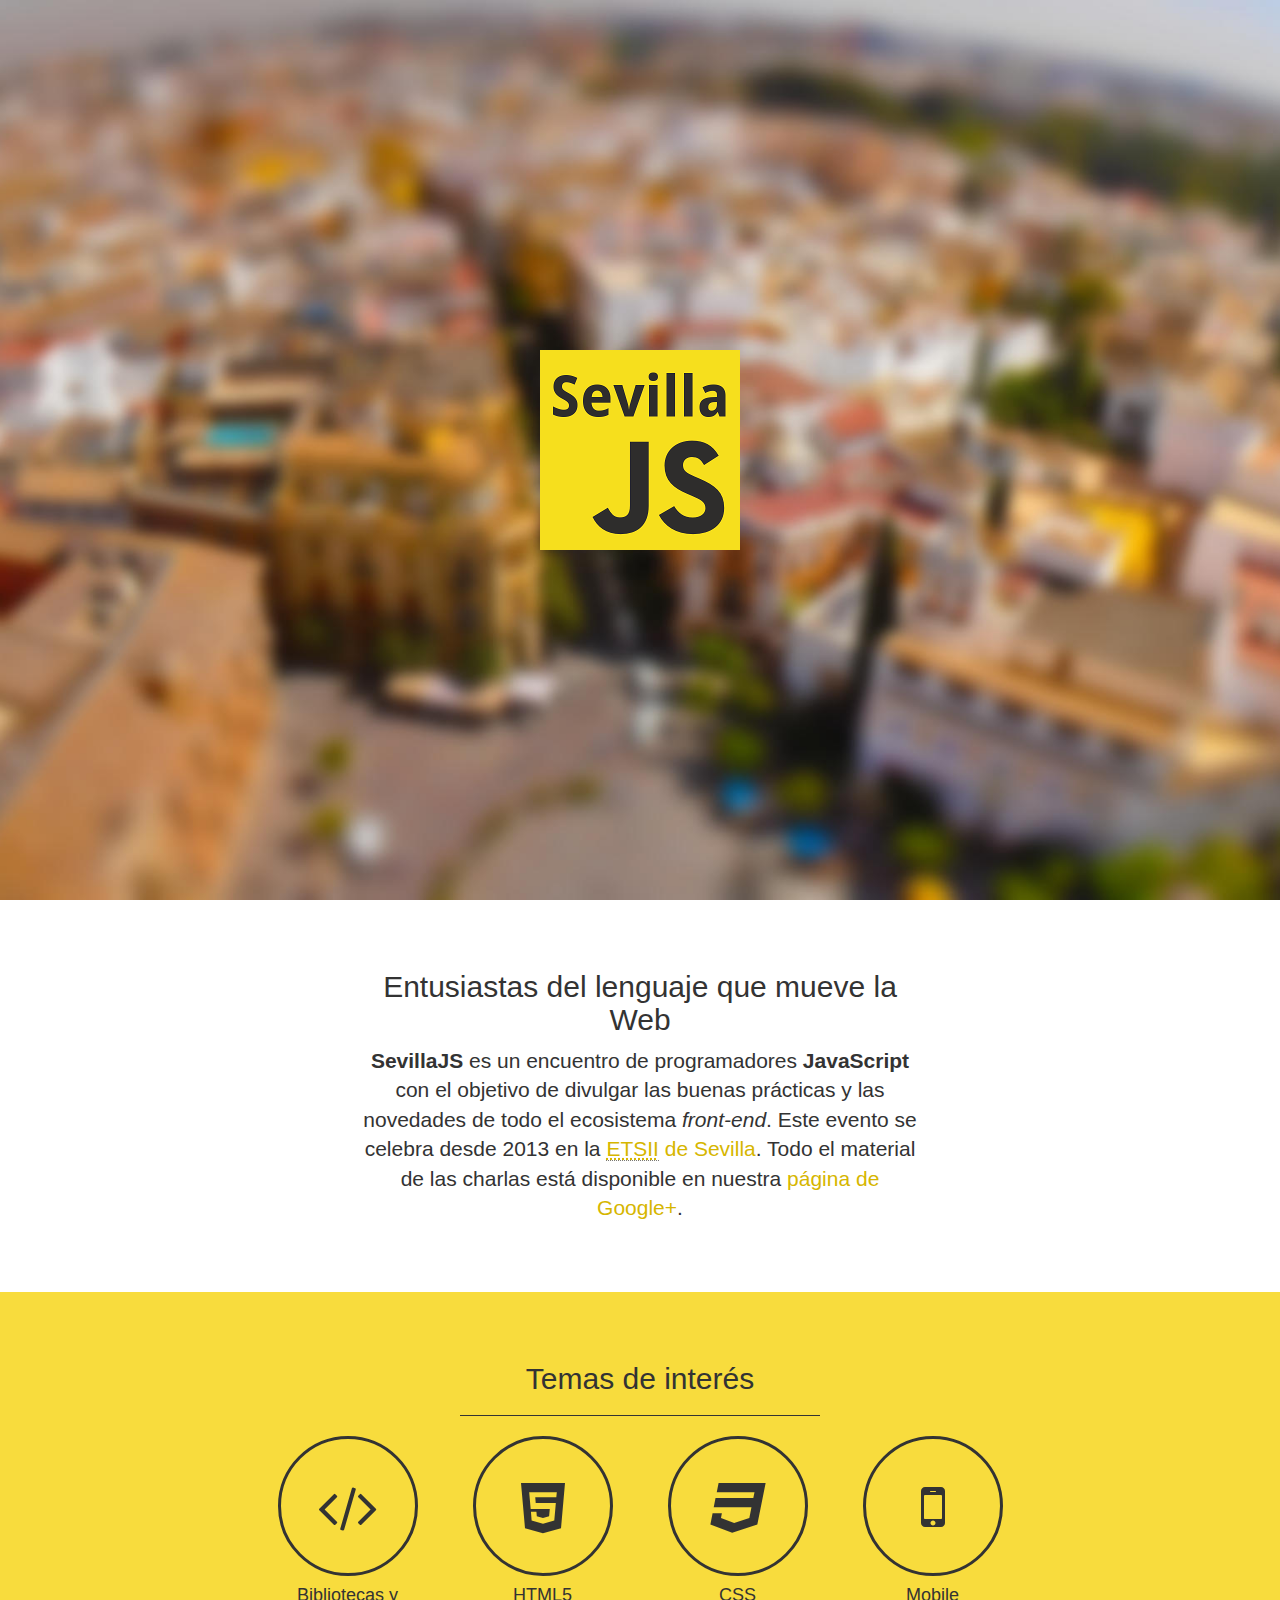
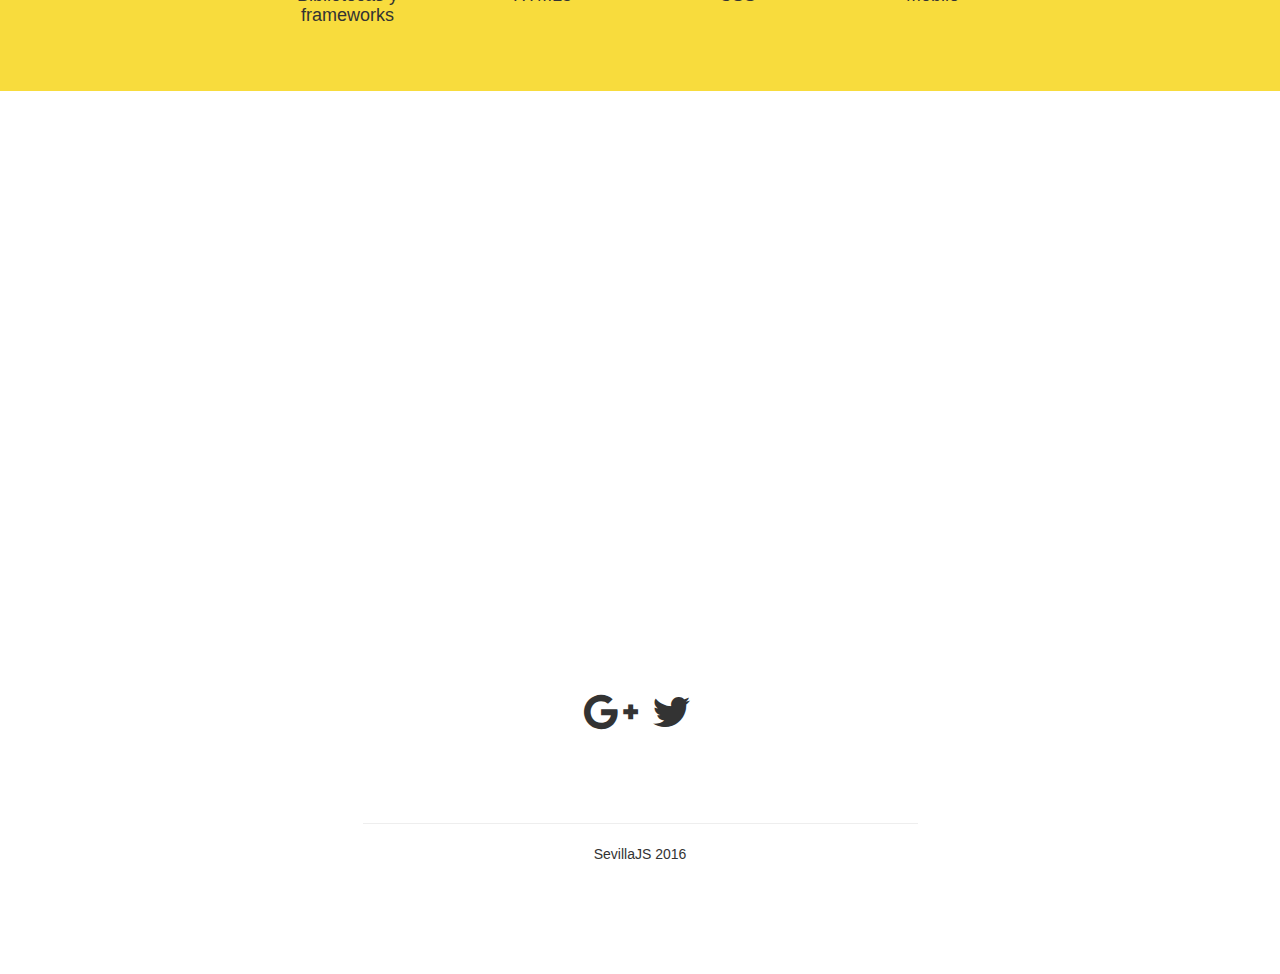
<file: index.html>
<!DOCTYPE html>
<html lang="es">
  <head>
    <meta charset="utf-8">
    <meta http-equiv="X-UA-Compatible" content="IE=edge">
    <title>SevillaJS</title>
    <meta name="description" content="Grupo de usuarios de JavaScript">
    <meta name="author" content="SevillaJS">
    <meta name="viewport" content="width=device-width, initial-scale=1">
    <link rel="shortcut icon" href="/favicon.ico">
    <link rel="stylesheet" href="//netdna.bootstrapcdn.com/bootstrap/3.1.0/css/bootstrap.min.css">
    <link rel="stylesheet" href="css/main.css">
    <link rel="stylesheet" href="//netdna.bootstrapcdn.com/font-awesome/4.0.3/css/font-awesome.min.css">
    <link rel="apple-touch-icon" href="apple-touch-icon-precomposed.png">
    <link rel="apple-touch-icon-precomposed" href="apple-touch-icon-precomposed.png">
  </head>
  <body>
    <div id="top" class="header">
      <div class="vert-text">
        <img class="img-portfolio img-responsive" src="img/logo.png">
      </div>
    </div>
    <div id="about" class="intro">
      <div class="container">
        <div class="row">
          <div class="col-md-6 col-md-offset-3 text-center">
            <h2>Entusiastas del lenguaje que mueve la Web</h2>
            <p class="lead"><b>SevillaJS</b> es un encuentro de programadores <b>JavaScript</b> con el objetivo de divulgar las buenas prácticas y las novedades de todo el ecosistema <i>front-end</i>. Este evento se celebra desde 2013 en la <a href="https://www.informatica.us.es/"><abbr title="Escuela Técnica Superior de Ingeniería Informática">ETSII</abbr> de Sevilla</a>. Todo el material de las charlas está disponible en nuestra <a href="https://plus.google.com/+SevillajsOrg/posts">página de Google+</a>.</p>
          </div>
        </div>
      </div>
    </div>
    <div id="services" class="services">
      <div class="container">
        <div class="row">
          <div class="col-md-4 col-md-offset-4 text-center">
            <h2>Temas de interés</h2>
            <hr>
          </div>
        </div>
        <div class="row">
          <div class="col-md-2 col-md-offset-2 text-center">
            <div class="service-item">
              <i class="service-icon fa fa-code"></i>
              <h4>Bibliotecas y frameworks</h4>
            </div>
          </div>
          <div class="col-md-2 text-center">
            <div class="service-item">
              <i class="service-icon fa fa-html5"></i>
              <h4>HTML5</h4>
            </div>
          </div>
          <div class="col-md-2 text-center">
            <div class="service-item">
              <i class="service-icon fa fa-css3"></i>
              <h4>CSS</h4>
            </div>
          </div>
          <div class="col-md-2 text-center">
            <div class="service-item">
              <i class="service-icon fa fa-mobile"></i>
              <h4>Mobile</h4>
            </div>
          </div>
        </div>
      </div>
    </div>
    <div id="contact" class="map">
      <iframe width="100%" height="100%" frameborder="0" scrolling="no" marginheight="0" marginwidth="0" src="https://www.google.com/maps/embed?pb=!1m14!1m8!1m3!1d3171.32944204354!2d-5.9880084999999985!3d37.358381!3m2!1i1024!2i768!4f13.1!3m3!1m2!1s0xd126dd495901fd9%3A0x29b0826b33040abb!2sEscuela+T%C3%A9cnica+Superior+de+Ingenier%C3%ADa+Inform%C3%A1tica%2C+Universidad+de+Sevilla%2C+US+-+Campus+Reina+Mercedes!5e0!3m2!1ses!2s!4v1397525143865"></iframe>
      <br />
      <small>
        <a href="https://www.google.com/maps/place/Escuela+T%C3%A9cnica+Superior+de+Ingenier%C3%ADa+Inform%C3%A1tica,+Universidad+de+Sevilla,+US+-+Campus+Reina+Mercedes/@37.358381,-5.9880085,17z/data=!4m15!1m12!4m11!1m3!2m2!1d-5.9879656!2d37.3585857!1m6!1m2!1s0xd126dd495901fd9:0x29b0826b33040abb!2sEscuela+T%C3%A9cnica+Superior+de+Ingenier%C3%ADa+Inform%C3%A1tica,+Universidad+de+Sevilla,+US+-+Campus+Reina+Mercedes,+41012+Sevilla,+Espa%C3%B1a!2m2!1d-5.9880085!2d37.358381!3m1!1s0xd126dd495901fd9:0x29b0826b33040abb"></a>
      </small>
    </div>
    <footer>
      <div class="container">
        <div class="row">
          <div class="col-md-6 col-md-offset-3 text-center">
            <ul class="list-inline">
              <li>
                <a href="https://plus.google.com/+SevillajsOrg" rel="publisher">
<i class="fa fa-google-plus fa-3x"></i></a>
              </li>
              <li>
                <a href="https://twitter.com/SevillaJS/"><i class="fa fa-twitter fa-3x"></i></a>
              </li>
            </ul>
            <div class="top-scroll">
              <a href="#top"><i class="fa fa-circle-arrow-up scroll fa-4x"></i></a>
            </div>
            <hr>
            <p>SevillaJS 2016</p>
          </div>
        </div>
      </div>
    </footer>
    <script src="//ajax.googleapis.com/ajax/libs/jquery/1.10.2/jquery.min.js"></script>
    <script>window.jQuery || document.write('<script src="js/jquery-1.10.2.min.js"><\/script>')</script>
    <script src="//netdna.bootstrapcdn.com/bootstrap/3.1.0/js/bootstrap.min.js"></script>
    <script>
      (function(b,o,i,l,e,r){b.GoogleAnalyticsObject=l;b[l]||(b[l]=
      function(){(b[l].q=b[l].q||[]).push(arguments)});b[l].l=+new Date;
      e=o.createElement(i);r=o.getElementsByTagName(i)[0];
      e.src='//www.google-analytics.com/analytics.js';
      r.parentNode.insertBefore(e,r)}(window,document,'script','ga'));
      ga('create','UA-33289067-1');ga('send','pageview');
    </script>
  </body>
</html>
</file>
<file: css/main.css>
/* Global Styles */

html,
body {
  height: 100%;
  width: 100%;
}

.vert-text {
  display: table-cell;
  vertical-align: middle;
  text-align: center;
}

.vert-text h1 {
  padding: 0;
  margin: 0;
  font-size: 4.5em;
  font-weight: 700;
}

.straight {
  border-radius: 0 !important;
}

.underline {
  text-decoration: underline;
}

/* Full Page Image Header Area */

.header {
  display: table;
  height: 100%;
  width: 100%;
  position: relative;
  background: url(../img/bg.jpg) no-repeat center center fixed;
  -webkit-background-size: cover;
  -moz-background-size: cover;
  -o-background-size: cover;
  background-size: cover;
}

/* Intro */

.intro {
  padding: 50px 0;
}

.intro a {
  color: #d6b600;
}

/* Services */

.services {
  background: #F8DC3D;
  padding: 50px 0;
  color: #333;
}

.services hr {
  border-top-color: #333;
}

.service-item {
  margin-bottom: 15px;
}

i.service-icon {
  border: 3px solid #333;
  border-radius: 50%;
  display: inline-block;
  font-size: 56px;
  width: 140px;
  height: 140px;
  line-height: 136px;
  vertical-align: middle;
  text-align: center;
}

/* Callout */

.callout {
  color: #ffffff;
  display: table;
  height: 400px;
  width: 100%;
  background: url(../img/callout.jpg) no-repeat center center fixed;
  -webkit-background-size: cover;
  -moz-background-size: cover;
  -o-background-size: cover;
  background-size: cover;
}

/* Portfolio */

.portfolio {
  padding: 50px 0;
}

.portfolio-item {
  margin-bottom: 25px;
}

.img-portfolio {
  margin: 0 auto;
}


/* Call to Action */

.call-to-action {
  color: #ffffff;
  background: #0a5175;
  padding-top: 50px;
  padding-bottom: 70px;
  padding-left: 0;
  padding-right: 0;
}

.call-to-action .btn {
  margin: 10px;
}

/* Map */

.map {
  height: 500px;
}

/* Footer */

footer {
  padding: 100px 0;
}

footer a {
  color: #333;
}

.top-scroll {
  margin-top: 50px;
}

.top-scroll a {
  text-decoration: none;
  color: inherit;
}

i.scroll {
  color: #333333;
}

i.scroll:hover {
  color: #0a5175;
}

/* Responsive */

@media (max-width: 768px) {

  .header {
	background: url(../img/bg.jpg) no-repeat center center scroll;
  }

  .callout {
	background: url(../img/callout.jpg) no-repeat center center scroll;
  }

  .map {
	height: 75%;
  }

}
</file>
